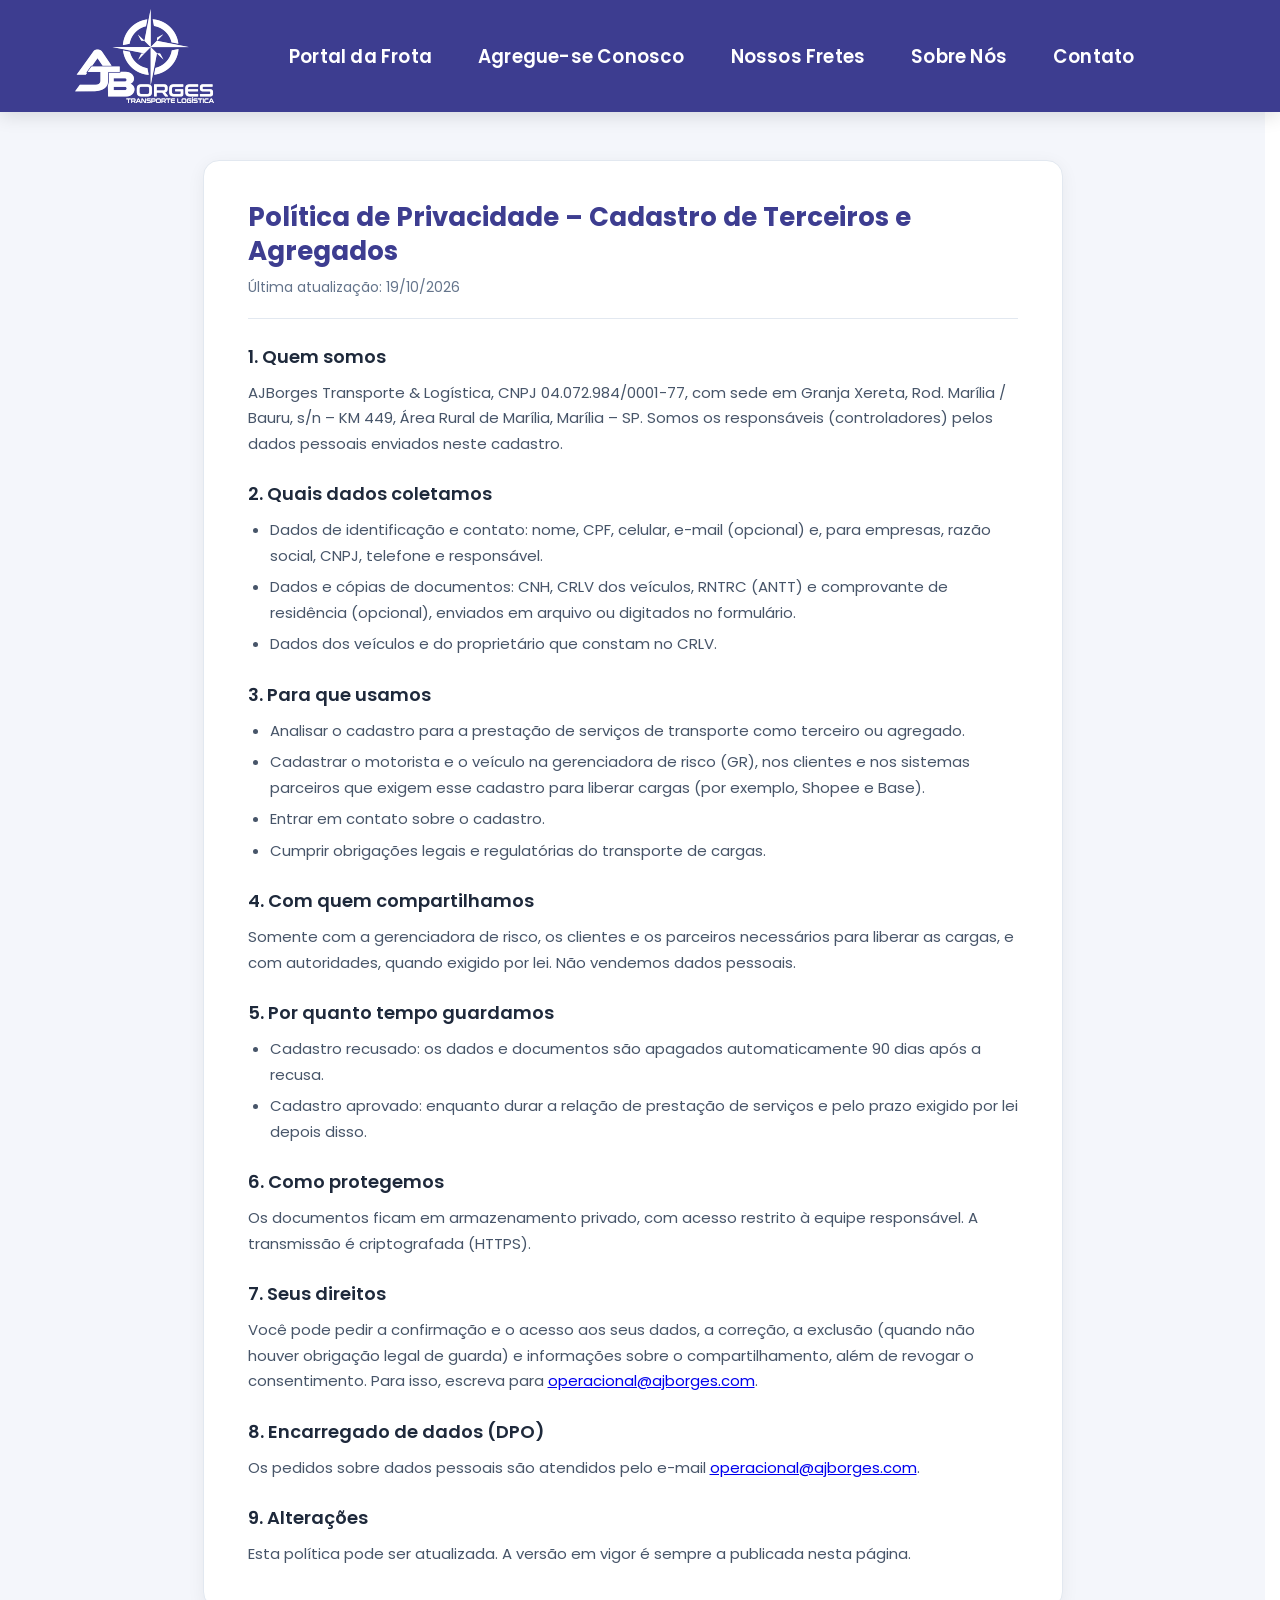
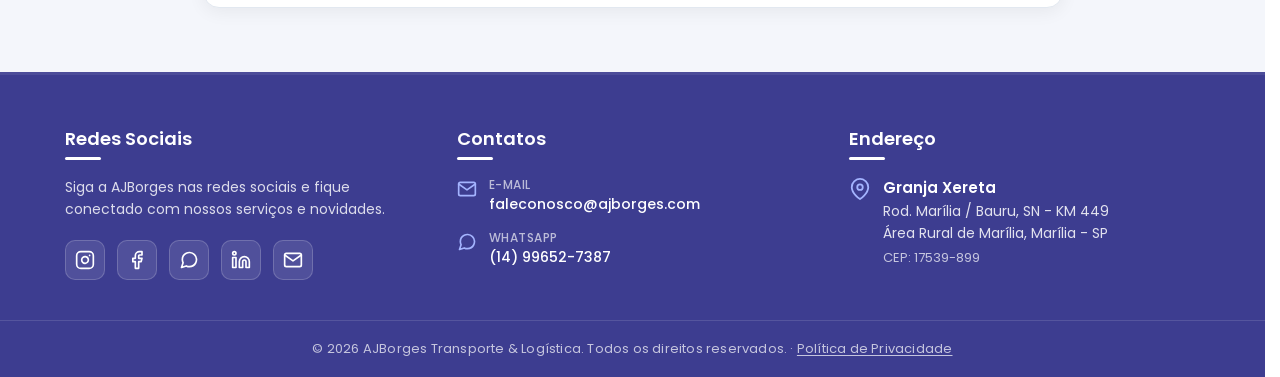
<file: HTML/politica-privacidade.html>
<!DOCTYPE html>
<html lang="pt-br">

<head>
    <meta charset="UTF-8">
    <meta name="viewport" content="width=device-width, initial-scale=1.0">
    <!-- Fonte única do site: Poppins (só os pesos usados nesta página) -->
    <link rel="preconnect" href="https://fonts.googleapis.com">
    <link rel="preconnect" href="https://fonts.gstatic.com" crossorigin>
    <link rel="stylesheet" href="https://fonts.googleapis.com/css2?family=Poppins:wght@400;500;600;700;800&display=swap">
    <link rel="stylesheet" href="../CSS/Nossofretes.css?v=3">
    <link rel="stylesheet" href="../CSS/politica-privacidade.css">
    <link rel="icon" href="../Imagens/favicon/favicon.ico?v=1" sizes="16x16 32x32 48x48">
    <link rel="icon" type="image/svg+xml" href="../Imagens/favicon/favicon.svg?v=1">
    <link rel="icon" type="image/png" sizes="32x32" href="../Imagens/favicon/favicon-32.png?v=1">
    <link rel="apple-touch-icon" sizes="180x180" href="../Imagens/favicon/apple-touch-icon.png?v=1">
    <title>Política de Privacidade - AJBorges Transportes</title>
</head>

<body>
    <header>
        <div class="header-AJBorges">
            <div class="logotipo-AJBorges">
                <a href="/" class="logo-link" aria-label="Página inicial AJBorges Transportes">
                    <img src="../Imagens/logo-header-branco-1x.png?v=20261104" srcset="../Imagens/logo-header-branco-1x.png?v=20261104 1x, ../Imagens/logo-header-branco-2x.png?v=20261104 2x" alt="AJBorges Transportes" height="100">
                </a>
            </div>
            <nav class="header-links" aria-label="Navegação principal">
                <ul class="lista-links">
                    <li><a href="Login.html#motorista">Portal da Frota</a></li>
                    <li><a href="FichaMultiCadastro.html">Agregue-se Conosco</a></li>
                    <li><a href="Nossosfretes.html">Nossos Fretes</a></li>
                    <li><a href="Sobrenos.html">Sobre Nós</a></li>
                    <li><a href="Contato.html">Contato</a></li>
                </ul>
            </nav>
        </div>
    </header>

    <main>
        <section class="politica-section">
            <article class="politica-card">
                <div class="politica-cabecalho">
                    <h1 class="politica-titulo">Política de Privacidade – Cadastro de Terceiros e Agregados</h1>
                    <p class="politica-atualizacao">Última atualização: 19/10/2026</p>
                </div>

                <section class="politica-bloco">
                    <h2>1. Quem somos</h2>
                    <p>AJBorges Transporte &amp; Logística, CNPJ 04.072.984/0001-77, com sede em Granja Xereta, Rod. Marília / Bauru, s/n – KM 449, Área Rural de Marília, Marília – SP. Somos os responsáveis (controladores) pelos dados pessoais enviados neste cadastro.</p>
                </section>

                <section class="politica-bloco">
                    <h2>2. Quais dados coletamos</h2>
                    <ul>
                        <li>Dados de identificação e contato: nome, CPF, celular, e-mail (opcional) e, para empresas, razão social, CNPJ, telefone e responsável.</li>
                        <li>Dados e cópias de documentos: CNH, CRLV dos veículos, RNTRC (ANTT) e comprovante de residência (opcional), enviados em arquivo ou digitados no formulário.</li>
                        <li>Dados dos veículos e do proprietário que constam no CRLV.</li>
                    </ul>
                </section>

                <section class="politica-bloco">
                    <h2>3. Para que usamos</h2>
                    <ul>
                        <li>Analisar o cadastro para a prestação de serviços de transporte como terceiro ou agregado.</li>
                        <li>Cadastrar o motorista e o veículo na gerenciadora de risco (GR), nos clientes e nos sistemas parceiros que exigem esse cadastro para liberar cargas (por exemplo, Shopee e Base).</li>
                        <li>Entrar em contato sobre o cadastro.</li>
                        <li>Cumprir obrigações legais e regulatórias do transporte de cargas.</li>
                    </ul>
                </section>

                <section class="politica-bloco">
                    <h2>4. Com quem compartilhamos</h2>
                    <p>Somente com a gerenciadora de risco, os clientes e os parceiros necessários para liberar as cargas, e com autoridades, quando exigido por lei. Não vendemos dados pessoais.</p>
                </section>

                <section class="politica-bloco">
                    <h2>5. Por quanto tempo guardamos</h2>
                    <ul>
                        <li>Cadastro recusado: os dados e documentos são apagados automaticamente 90 dias após a recusa.</li>
                        <li>Cadastro aprovado: enquanto durar a relação de prestação de serviços e pelo prazo exigido por lei depois disso.</li>
                    </ul>
                </section>

                <section class="politica-bloco">
                    <h2>6. Como protegemos</h2>
                    <p>Os documentos ficam em armazenamento privado, com acesso restrito à equipe responsável. A transmissão é criptografada (HTTPS).</p>
                </section>

                <section class="politica-bloco">
                    <h2>7. Seus direitos</h2>
                    <p>Você pode pedir a confirmação e o acesso aos seus dados, a correção, a exclusão (quando não houver obrigação legal de guarda) e informações sobre o compartilhamento, além de revogar o consentimento. Para isso, escreva para <a href="mailto:operacional@ajborges.com">operacional@ajborges.com</a>.</p>
                </section>

                <section class="politica-bloco">
                    <h2>8. Encarregado de dados (DPO)</h2>
                    <p>Os pedidos sobre dados pessoais são atendidos pelo e-mail <a href="mailto:operacional@ajborges.com">operacional@ajborges.com</a>.</p>
                </section>

                <section class="politica-bloco">
                    <h2>9. Alterações</h2>
                    <p>Esta política pode ser atualizada. A versão em vigor é sempre a publicada nesta página.</p>
                </section>
            </article>
        </section>
    </main>

    <footer>
        <div class="footer-container">
            <div class="bloco-footer">

                <div class="footer-coluna bloco-redessociais">
                    <div class="footer-coluna-header">
                        <h3>Redes Sociais</h3>
                    </div>
                    <p class="footer-descricao">Siga a AJBorges nas redes sociais e fique conectado com nossos serviços
                        e novidades.</p>
                    <div class="links-redessociais">
                        <a href="https://www.instagram.com/ajborgestransp/" target="_blank" rel="noopener noreferrer"
                            title="Instagram" aria-label="Instagram">
                            <svg xmlns="http://www.w3.org/2000/svg" viewBox="0 0 24 24" fill="none"
                                stroke="currentColor" stroke-width="2" stroke-linecap="round" stroke-linejoin="round">
                                <rect x="2" y="2" width="20" height="20" rx="5" ry="5"></rect>
                                <path d="M16 11.37A4 4 0 1 1 12.63 8 4 4 0 0 1 16 11.37z"></path>
                                <line x1="17.5" y1="6.5" x2="17.51" y2="6.5"></line>
                            </svg>
                        </a>
                        <a href="https://www.facebook.com/ajborgestransp" target="_blank" rel="noopener noreferrer"
                            title="Facebook" aria-label="Facebook">
                            <svg xmlns="http://www.w3.org/2000/svg" viewBox="0 0 24 24" fill="none"
                                stroke="currentColor" stroke-width="2" stroke-linecap="round" stroke-linejoin="round">
                                <path d="M18 2h-3a5 5 0 0 0-5 5v3H7v4h3v8h4v-8h3l1-4h-4V7a1 1 0 0 1 1-1h3z"></path>
                            </svg>
                        </a>
                        <a href="https://wa.me/5514996527387" target="_blank" rel="noopener noreferrer" title="WhatsApp"
                            aria-label="WhatsApp">
                            <svg xmlns="http://www.w3.org/2000/svg" viewBox="0 0 24 24" fill="none"
                                stroke="currentColor" stroke-width="2" stroke-linecap="round" stroke-linejoin="round">
                                <path
                                    d="M21 11.5a8.38 8.38 0 0 1-.9 3.8 8.5 8.5 0 0 1-7.6 4.7 8.38 8.38 0 0 1-3.8-.9L3 21l1.9-5.7a8.38 8.38 0 0 1-.9-3.8 8.5 8.5 0 0 1 4.7-7.6 8.38 8.38 0 0 1 3.8-.9h.5a8.48 8.48 0 0 1 8 8v.5z">
                                </path>
                            </svg>
                        </a>
                        <a href="https://www.linkedin.com/company/ajborges" target="_blank" rel="noopener noreferrer"
                            title="LinkedIn" aria-label="LinkedIn">
                            <svg xmlns="http://www.w3.org/2000/svg" viewBox="0 0 24 24" fill="none"
                                stroke="currentColor" stroke-width="2" stroke-linecap="round" stroke-linejoin="round">
                                <path
                                    d="M16 8a6 6 0 0 1 6 6v7h-4v-7a2 2 0 0 0-2-2 2 2 0 0 0-2 2v7h-4v-7a6 6 0 0 1 6-6z">
                                </path>
                                <rect x="2" y="9" width="4" height="12"></rect>
                                <circle cx="4" cy="4" r="2"></circle>
                            </svg>
                        </a>
                        <a href="mailto:faleconosco@ajborges.com" title="E-mail" aria-label="E-mail">
                            <svg xmlns="http://www.w3.org/2000/svg" viewBox="0 0 24 24" fill="none"
                                stroke="currentColor" stroke-width="2" stroke-linecap="round" stroke-linejoin="round">
                                <path d="M4 4h16c1.1 0 2 .9 2 2v12c0 1.1-.9 2-2 2H4c-1.1 0-2-.9-2-2V6c0-1.1.9-2 2-2z">
                                </path>
                                <polyline points="22,6 12,13 2,6"></polyline>
                            </svg>
                        </a>
                    </div>
                </div>

                <div class="footer-coluna bloco-contatos">
                    <div class="footer-coluna-header">
                        <h3>Contatos</h3>
                    </div>
                    <ul class="links-contatos-lista">
                        <li>
                            <svg class="icone-contato" xmlns="http://www.w3.org/2000/svg" viewBox="0 0 24 24"
                                fill="none" stroke="currentColor" stroke-width="2" stroke-linecap="round"
                                stroke-linejoin="round">
                                <path d="M4 4h16c1.1 0 2 .9 2 2v12c0 1.1-.9 2-2 2H4c-1.1 0-2-.9-2-2V6c0-1.1.9-2 2-2z">
                                </path>
                                <polyline points="22,6 12,13 2,6"></polyline>
                            </svg>
                            <div class="contato-info">
                                <span class="contato-tipo">E-mail</span>
                                <a href="mailto:faleconosco@ajborges.com">faleconosco@ajborges.com</a>
                            </div>
                        </li>
                        <li>
                            <svg class="icone-contato" xmlns="http://www.w3.org/2000/svg" viewBox="0 0 24 24"
                                fill="none" stroke="currentColor" stroke-width="2" stroke-linecap="round"
                                stroke-linejoin="round">
                                <path
                                    d="M21 11.5a8.38 8.38 0 0 1-.9 3.8 8.5 8.5 0 0 1-7.6 4.7 8.38 8.38 0 0 1-3.8-.9L3 21l1.9-5.7a8.38 8.38 0 0 1-.9-3.8 8.5 8.5 0 0 1 4.7-7.6 8.38 8.38 0 0 1 3.8-.9h.5a8.48 8.48 0 0 1 8 8v.5z">
                                </path>
                            </svg>
                            <div class="contato-info">
                                <span class="contato-tipo">WhatsApp</span>
                                <a href="https://wa.me/5514996527387" target="_blank" rel="noopener noreferrer">(14)
                                    99652-7387</a>
                            </div>
                        </li>
                    </ul>
                </div>

                <div class="footer-coluna bloco-endereco">
                    <div class="footer-coluna-header">
                        <h3>Endereço</h3>
                    </div>
                    <div class="conteudo-endereco">
                        <svg class="icone-endereco" xmlns="http://www.w3.org/2000/svg" viewBox="0 0 24 24" fill="none"
                            stroke="currentColor" stroke-width="2" stroke-linecap="round" stroke-linejoin="round">
                            <path d="M21 10c0 7-9 13-9 13s-9-6-9-13a9 9 0 0 1 18 0z"></path>
                            <circle cx="12" cy="10" r="3"></circle>
                        </svg>
                        <div class="endereco-texto">
                            <p class="endereco-empresa">Granja Xereta</p>
                            <p>Rod. Marília / Bauru, SN - KM 449</p>
                            <p>Área Rural de Marília, Marília - SP</p>
                            <p class="endereco-cep">CEP: 17539-899</p>
                        </div>
                    </div>
                </div>

            </div>
        </div>

        <div class="footer-bottom">
            <p>&copy; 2026 AJBorges Transporte &amp; Logística. Todos os direitos reservados. &middot; <a href="politica-privacidade.html">Política de Privacidade</a></p>
        </div>
    </footer>

    <!-- Faixa de aviso de atualização do site (o supabase-client.js traz a URL e a chave pública) -->
    <script src="../JavaScript/supabase-client.js"></script>
    <script src="../JavaScript/aviso-atualizacao.js?v=4" data-aviso-local="site"></script>
</body>

</html>
</file>
<file: CSS/Nossofretes.css>
* {
    margin: 0;
    padding: 0;
    box-sizing: border-box;
}

html {
    scrollbar-gutter: stable;
    overflow-y: scroll;
}

body {
    font-family: "Poppins", sans-serif;
    background-color: var(--branco);
    display: flex;
    flex-direction: column;
    min-height: 100vh;
}

:root {
    --azul-ajborges: #3d3d90;
    --azul-ajborges-escuro: #2b2b6d;
    --azul-ajborges-medio: #4a4aa8;
    --azul-ajborges-claro: #5c5cb8;
    --azul-ajborges-suave: #eef2ff;
    --azul-ajborges-alpha: rgba(61, 61, 144, 0.12);
    --azul-ajborges-glow: rgba(61, 61, 144, 0.25);
    --branco: #ffffff;
    --preto: #000000;
    --cinza: #aeaeae;
    --cinza-escuro: #1e293b;
    --cinza-medio: #64748b;
    --cinza-texto: #475569;
    --cinza-claro: #f8fafc;
    --cinza-hover: #f1f5f9;
    --cinza-borda: #e2e8f0;
    --cinza-borda-hover: #cbd5e1;
    --cinza-placeholder: #94a3b8;
    --cinza-fundo-muted: #f8f9fa;
    --fundo-principal: #f4f6fb;
    --card-background: #ffffff;
    --card-header-bg: #f8fafc;
    --verde-sucesso: #10b981;
    --verde-sucesso-escuro: #065f46;
    --verde-sucesso-fundo: #ecfdf5;
    --verde-sucesso-borda: #a7f3d0;
    --vermelho-perigo: #ef4444;
    --vermelho-perigo-escuro: #b91c1c;
    --vermelho-perigo-fundo: #fef2f2;
    --vermelho-perigo-borda: #fecaca;
    --amarelo-alerta: #f59e0b;
    --amarelo-alerta-escuro: #b45309;
    --amarelo-alerta-fundo: #fffbeb;
    --amarelo-alerta-borda: #fde68a;
    --azul-info: #3b82f6;
    --azul-info-escuro: #1d4ed8;
    --azul-info-fundo: #eff6ff;
    --azul-info-borda: #bfdbfe;
    --sombra-card: 0 4px 18px rgba(0, 0, 0, 0.06);
    --sombra-suave: 0 2px 8px rgba(0, 0, 0, 0.04);
    --sombra-elevada: 0 10px 25px rgba(61, 61, 144, 0.15);
}

/* --- HEADER --- */

header {
    width: 100%;
    position: fixed;
    top: 0;
    left: 0;
    z-index: 1000;
    background-color: var(--azul-ajborges);
    box-shadow: 0 4px 18px rgba(0, 0, 0, 0.12);
}

.header-AJBorges {
    width: 100%;
    max-width: 1200px;
    height: 112px;
    margin: 0 auto;
    padding: 0 32px;
    display: flex;
    justify-content: space-between;
    align-items: center;
}

/* Computador (links lado a lado): links logo depois do logo, a 56px dele; o espaço que sobra fica à direita */
@media (min-width: 781px) and (min-height: 501px) {
    .header-AJBorges {
        justify-content: flex-start;
        gap: 56px;
    }
}

.logotipo-AJBorges {
    display: flex;
    align-items: center;
}

.logotipo-AJBorges .logo-link {
    display: flex;
    align-items: center;
    text-decoration: none;
}

.logotipo-AJBorges img {
    height: 100px;
    width: auto;
    object-fit: contain;
    background-color: transparent;
    padding: 0;
    border-radius: 8px;
    box-shadow: none;
    transition: transform 0.25s ease;
}

.logotipo-AJBorges img:hover {
    transform: scale(1.04);
}

.header-links {
    display: flex;
    align-items: center;
}

.lista-links {
    display: flex;
    align-items: center;
    gap: 14px;
    list-style: none;
}

.lista-links li a {
    text-decoration: none;
    color: var(--branco);
    font-size: 18.5px;
    font-weight: 600;
    letter-spacing: 0.2px;
    padding: 8px 16px;
    border-radius: 6px;
    transition: all 0.25s ease;
    display: inline-block;
    white-space: nowrap;
}

.lista-links li a:hover,
.lista-links li a.link-ativo,
.lista-links li a.active {
    background-color: rgba(255, 255, 255, 0.18);
    color: var(--branco);
    transform: translateY(-1px);
}

/* --- CONTEÚDO PRINCIPAL (NOSSOS FRETES) --- */

main {
    margin-top: 112px;
    width: 100%;
    background-color: var(--fundo-principal);
    display: flex;
    flex-direction: column;
}

/* HERO NOSSOS FRETES COM FOTO SCANIA */
.fretes-hero {
    position: relative;
    width: 100%;
    min-height: 520px;
    display: flex;
    align-items: center;
    justify-content: center;
    overflow: hidden;
    padding: 130px 24px 115px;
    color: var(--branco);
    text-align: center;
}

.fretes-hero-bg {
    position: absolute;
    top: 0;
    left: 0;
    width: 100%;
    height: 100%;
    z-index: 1;
}

.fretes-hero-bg img {
    width: 100%;
    height: 100%;
    object-fit: cover;
    object-position: center 40%;
}

.fretes-hero-overlay {
    position: absolute;
    top: 0;
    left: 0;
    width: 100%;
    height: 100%;
    background: linear-gradient(
        135deg,
        rgba(15, 23, 42, 0.92) 0%,
        rgba(61, 61, 144, 0.88) 60%,
        rgba(43, 43, 109, 0.92) 100%
    );
}

.fretes-hero-container {
    max-width: 880px;
    margin: 0 auto;
    position: relative;
    z-index: 2;
}

.fretes-hero-titulo {
    font-size: 44px;
    font-weight: 800;
    line-height: 1.2;
    margin-bottom: 18px;
    letter-spacing: -0.5px;
    text-shadow: 0 2px 14px rgba(0, 0, 0, 0.5);
}

.fretes-hero-subtitulo {
    font-size: 17.5px;
    line-height: 1.68;
    color: #e2e8f0;
    max-width: 760px;
    margin: 0 auto;
    text-shadow: 0 1px 6px rgba(0, 0, 0, 0.45);
}

/* SEÇÃO CENTRAL PORTAL FRETEBRAS */
.fretebras-portal-section {
    padding: 0 24px;
    margin-top: -50px;
    position: relative;
    z-index: 10;
}

.fretebras-portal-container {
    max-width: 1000px;
    margin: 0 auto;
}

.fretebras-card-destaque {
    background: #ffffff;
    border-radius: 20px;
    padding: 48px 40px;
    border: 1.5px solid var(--cinza-borda);
    box-shadow: 0 12px 35px rgba(27, 27, 78, 0.08), 0 4px 12px rgba(0, 0, 0, 0.03);
    text-align: center;
}

.fretebras-card-header {
    max-width: 760px;
    margin: 0 auto 36px;
}

.fretebras-badge-tag {
    display: inline-flex;
    align-items: center;
    gap: 8px;
    background-color: var(--verde-sucesso-fundo);
    color: var(--verde-sucesso-escuro);
    border: 1px solid var(--verde-sucesso-borda);
    padding: 6px 16px;
    border-radius: 999px;
    font-size: 12.5px;
    font-weight: 700;
    letter-spacing: 0.3px;
    margin-bottom: 18px;
}

.live-pulse {
    width: 8px;
    height: 8px;
    background-color: var(--verde-sucesso);
    border-radius: 50%;
    box-shadow: 0 0 0 0 rgba(16, 185, 129, 0.7);
    animation: livePulseAnim 1.8s infinite;
}

@keyframes livePulseAnim {
    0% {
        box-shadow: 0 0 0 0 rgba(16, 185, 129, 0.7);
    }
    70% {
        box-shadow: 0 0 0 8px rgba(16, 185, 129, 0);
    }
    100% {
        box-shadow: 0 0 0 0 rgba(16, 185, 129, 0);
    }
}

.fretebras-titulo {
    font-size: 28px;
    font-weight: 800;
    color: #1e293b;
    margin-bottom: 14px;
    line-height: 1.3;
}

.fretebras-desc {
    font-size: 15px;
    line-height: 1.65;
    color: var(--cinza-texto);
}

.fretebras-desc strong {
    color: var(--azul-ajborges);
}

.fretebras-info-grid {
    display: grid;
    grid-template-columns: repeat(3, 1fr);
    gap: 20px;
    margin-bottom: 40px;
    text-align: left;
}

/* Ícones da página (mural e vantagens): a mesma caixa, o mesmo ícone e o mesmo alinhamento */
.icone-caixa {
    width: 44px;
    height: 44px;
    border-radius: 12px;
    background-color: var(--azul-ajborges-suave);
    color: var(--azul-ajborges);
    display: flex;
    align-items: center;
    justify-content: center;
    flex-shrink: 0;
}

.icone-caixa svg {
    width: 22px;
    height: 22px;
}

.info-ponto {
    background-color: #f8fafc;
    border: 1px solid var(--cinza-borda);
    border-radius: 16px;
    padding: 22px;
    display: flex;
    align-items: flex-start;
    gap: 16px;
}

.info-ponto > div:last-child {
    display: flex;
    flex-direction: column;
    min-width: 0;
}

.info-ponto strong {
    font-size: 15px;
    color: #1e293b;
    font-weight: 700;
    margin-bottom: 2px;
}

.info-ponto span {
    font-size: 13px;
    color: var(--cinza-medio);
    line-height: 1.5;
    text-wrap: pretty;
}

.fretebras-acoes {
    display: flex;
    align-items: center;
    justify-content: center;
    gap: 18px;
    flex-wrap: wrap;
}

.btn-fretebras-principal {
    display: inline-flex;
    align-items: center;
    gap: 10px;
    background: linear-gradient(135deg, var(--azul-ajborges) 0%, var(--azul-ajborges-escuro) 100%);
    color: #ffffff;
    font-size: 15px;
    font-weight: 700;
    padding: 16px 36px;
    border-radius: 12px;
    text-decoration: none;
    box-shadow: 0 6px 20px rgba(61, 61, 144, 0.3);
    transition: all 0.25s ease;
}

.btn-fretebras-principal:hover {
    background: linear-gradient(135deg, var(--azul-ajborges-medio) 0%, var(--azul-ajborges) 100%);
    box-shadow: 0 10px 25px rgba(61, 61, 144, 0.45);
    transform: translateY(-2px);
}

.btn-fretebras-principal svg {
    transition: transform 0.25s ease;
}

.btn-fretebras-principal:hover svg {
    transform: translate(3px, -3px);
}

.btn-fretebras-whatsapp {
    display: inline-flex;
    align-items: center;
    gap: 8px;
    background-color: #25d366;
    color: #ffffff;
    font-size: 14.5px;
    font-weight: 700;
    padding: 16px 28px;
    border-radius: 12px;
    text-decoration: none;
    box-shadow: 0 6px 20px rgba(37, 211, 102, 0.25);
    transition: all 0.25s ease;
}

.btn-fretebras-whatsapp:hover {
    background-color: #1eb954;
    box-shadow: 0 10px 25px rgba(37, 211, 102, 0.35);
    transform: translateY(-2px);
}

/* SEÇÃO 3 BLOCOS DE VANTAGENS (100% ESTÁTICOS) */
.vantagens-section {
    padding: 60px 24px 80px;
    width: 100%;
}

.vantagens-container {
    max-width: 1000px;
    margin: 0 auto;
}

.vantagens-grid {
    display: grid;
    grid-template-columns: repeat(3, 1fr);
    gap: 24px;
}

.vantagem-card {
    background: #ffffff;
    border-radius: 16px;
    padding: 22px;
    border: 1px solid var(--cinza-borda);
    box-shadow: 0 4px 16px rgba(0, 0, 0, 0.04);
    display: flex;
    align-items: flex-start;
    gap: 16px;
    transform: none !important;
    transition: border-color 0.2s ease, box-shadow 0.2s ease;
}

.vantagem-card:hover {
    transform: none !important;
    border-color: rgba(61, 61, 144, 0.25);
    box-shadow: 0 6px 20px rgba(61, 61, 144, 0.08);
}

.vantagem-info h4 {
    font-size: 15px;
    font-weight: 700;
    color: #1e293b;
    margin-bottom: 6px;
}

.vantagem-info p {
    font-size: 13px;
    color: var(--cinza-texto);
    line-height: 1.5;
    text-wrap: pretty;
}



/* RESPONSIVIDADE DE NOSSOS FRETES */
@media (max-width: 1024px) {
    .fretebras-info-grid {
        grid-template-columns: 1fr;
    }

    .vantagens-grid {
        grid-template-columns: repeat(2, 1fr);
    }
}

@media (max-width: 640px) {
    .fretes-hero {
        padding: 70px 16px 80px;
        min-height: 380px;
    }

    .fretes-hero-titulo {
        font-size: 28px;
    }

    .fretes-hero-subtitulo {
        font-size: 15px;
    }

    .fretebras-portal-section {
        padding: 0 16px;
        margin-top: -35px;
    }

    .fretebras-card-destaque {
        padding: 30px 18px;
    }

    .fretebras-titulo {
        font-size: 22px;
    }

    .fretebras-acoes {
        flex-direction: column;
        width: 100%;
    }

    .btn-fretebras-principal,
    .btn-fretebras-whatsapp {
        width: 100%;
        justify-content: center;
    }

    .vantagens-section {
        padding: 40px 16px 60px;
    }

    .vantagens-grid {
        grid-template-columns: 1fr;
        gap: 16px;
    }
}

/* --- SISTEMA DE ANIMAÇÕES SCROLL REVEAL (ESTILO MARILAN) --- */
.reveal-up,
.reveal-left,
.reveal-right,
.reveal-scale,
.reveal-fade {
    opacity: 0;
    will-change: transform, opacity;
    transition: opacity 0.85s cubic-bezier(0.16, 1, 0.3, 1), transform 0.85s cubic-bezier(0.16, 1, 0.3, 1);
}

.reveal-up {
    transform: translateY(35px);
}

.reveal-left {
    transform: translateX(-40px);
}

.reveal-right {
    transform: translateX(40px);
}

.reveal-scale {
    transform: scale(0.92);
}

.reveal-fade {
    transform: scale(0.96);
}

.revealed {
    opacity: 1 !important;
    transform: translate(0, 0) scale(1) !important;
}

/* Efeito Cascata / Stagger Delay */
.stagger-delay:nth-child(1) { transition-delay: 0.05s; }
.stagger-delay:nth-child(2) { transition-delay: 0.14s; }
.stagger-delay:nth-child(3) { transition-delay: 0.23s; }
.stagger-delay:nth-child(4) { transition-delay: 0.32s; }
.stagger-delay:nth-child(5) { transition-delay: 0.41s; }
.stagger-delay:nth-child(6) { transition-delay: 0.50s; }
.stagger-delay:nth-child(7) { transition-delay: 0.59s; }
.stagger-delay:nth-child(8) { transition-delay: 0.68s; }
.stagger-delay:nth-child(9) { transition-delay: 0.77s; }
.stagger-delay:nth-child(10) { transition-delay: 0.86s; }

/* --- FOOTER --- */

footer {
    width: 100%;
    background-color: var(--azul-ajborges);
    color: var(--branco);
    padding-top: 50px;
    margin-top: auto;
    border-top: 3px solid rgba(255, 255, 255, 0.08);
}

.footer-container {
    width: 100%;
    max-width: 1200px;
    margin: 0 auto;
    padding: 0 32px 40px;
}

.bloco-footer {
    display: grid;
    grid-template-columns: repeat(3, 1fr);
    gap: 40px;
    align-items: flex-start;
}

.footer-coluna {
    display: flex;
    flex-direction: column;
    gap: 16px;
}

.footer-coluna-header h3 {
    font-size: 18px;
    font-weight: 600;
    color: var(--branco);
    position: relative;
    display: inline-block;
    padding-bottom: 8px;
}

.footer-coluna-header h3::after {
    content: '';
    position: absolute;
    bottom: 0;
    left: 0;
    width: 36px;
    height: 3px;
    background-color: var(--branco);
    border-radius: 2px;
}

.footer-descricao {
    font-size: 14px;
    line-height: 1.6;
    color: rgba(255, 255, 255, 0.82);
}

.links-redessociais {
    display: flex;
    gap: 12px;
    align-items: center;
    flex-wrap: wrap;
    margin-top: 4px;
}

.links-redessociais a {
    width: 40px;
    height: 40px;
    border-radius: 10px;
    background-color: rgba(255, 255, 255, 0.1);
    border: 1px solid rgba(255, 255, 255, 0.18);
    display: flex;
    align-items: center;
    justify-content: center;
    color: var(--branco);
    text-decoration: none;
    transition: all 0.3s cubic-bezier(0.25, 0.8, 0.25, 1);
}

.links-redessociais a svg {
    width: 20px;
    height: 20px;
    transition: transform 0.25s ease;
}

.links-redessociais a:hover {
    background-color: var(--branco);
    color: var(--azul-ajborges);
    transform: translateY(-3px);
    box-shadow: 0 6px 16px rgba(0, 0, 0, 0.25);
}

.links-redessociais a:hover svg {
    transform: scale(1.1);
}

.links-contatos-lista {
    list-style: none;
    display: flex;
    flex-direction: column;
    gap: 14px;
}

.links-contatos-lista li {
    display: flex;
    align-items: flex-start;
    gap: 12px;
}

.icone-contato {
    width: 20px;
    height: 20px;
    color: #a4b4ff;
    flex-shrink: 0;
    margin-top: 3px;
}

.contato-info {
    display: flex;
    flex-direction: column;
}

.contato-tipo {
    font-size: 12px;
    color: rgba(255, 255, 255, 0.65);
    text-transform: uppercase;
    letter-spacing: 0.5px;
    font-weight: 500;
}

.contato-info a {
    color: var(--branco);
    text-decoration: none;
    font-size: 14px;
    font-weight: 500;
    transition: color 0.2s ease;
}

.contato-info a:hover {
    color: #c0cdff;
    text-decoration: underline;
}

.conteudo-endereco {
    display: flex;
    align-items: flex-start;
    gap: 12px;
}

.icone-endereco {
    width: 22px;
    height: 22px;
    color: #a4b4ff;
    flex-shrink: 0;
    margin-top: 2px;
}

.endereco-texto p {
    font-size: 14px;
    line-height: 1.6;
    color: rgba(255, 255, 255, 0.85);
}

.endereco-texto .endereco-empresa {
    font-weight: 600;
    color: var(--branco);
    font-size: 15px;
}

.endereco-texto .endereco-cep {
    color: rgba(255, 255, 255, 0.7);
    font-size: 13px;
    margin-top: 4px;
}

.footer-bottom {
    width: 100%;
    border-top: 1px solid rgba(255, 255, 255, 0.12);
    padding: 18px 32px;
    text-align: center;
}

.footer-bottom p {
    font-size: 13px;
    color: rgba(255, 255, 255, 0.7);
    letter-spacing: 0.2px;
}

.footer-bottom a {
    color: inherit;
    text-decoration: underline;
    text-underline-offset: 2px;
}

.footer-bottom a:hover {
    color: #ffffff;
}

/* --- RESPONSIVIDADE (Header e Footer) --- */

@media (max-width: 900px) {
    .bloco-footer {
        grid-template-columns: repeat(2, 1fr);
        gap: 32px;
    }
}

/* Menu com 5 links numa linha ao lado do logo: fonte e espaçamento diminuem com a largura */
@media (max-width: 1140px) {
    .lista-links {
        gap: 8px;
    }

    .lista-links li a {
        font-size: 17px;
        padding: 7px 13px;
    }
}

@media (max-width: 960px) {
    .header-AJBorges {
        padding: 0 20px;
    }

    .lista-links {
        gap: 6px;
    }

    .lista-links li a {
        font-size: 15px;
        padding: 7px 10px;
    }
}

@media (max-width: 860px) {
    .lista-links {
        gap: 4px;
    }

    .lista-links li a {
        font-size: 13.5px;
        padding: 6px 8px;
    }
}

@media (max-width: 640px) {
    .bloco-footer {
        grid-template-columns: 1fr;
        gap: 28px;
    }

    .footer-container {
        padding: 0 20px 30px;
    }
}

/* ==========================================================================
   HEADER NO CELULAR: rola com a página e não cobre o conteúdo
   ========================================================================== */

/* Header rola com a página (estreito ou deitado): nunca cobre o conteúdo */
@media (max-width: 780px), (max-height: 500px) {
    header {
        position: relative;
    }

    main {
        margin-top: 0;
    }
}

@media (max-height: 500px) {
    .header-AJBorges {
        height: 64px;
    }

    .logotipo-AJBorges img {
        height: 56px;
    }
}

/* 641 a 780px: logo em cima e os 5 links numa linha embaixo */
@media (max-width: 780px) {
    .header-AJBorges {
        height: auto;
        padding: 10px 20px;
        flex-direction: column;
        gap: 6px;
    }
}

@media (max-width: 640px) {
    /* Header compacto: logo + 5 links em grade de 2 colunas (3 linhas) com botões de 44px */
    .header-AJBorges {
        padding: 10px 12px;
        gap: 8px;
    }

    .logotipo-AJBorges img {
        height: 56px;
    }

    .header-links,
    .lista-links {
        width: 100%;
    }

    .lista-links {
        display: grid;
        grid-template-columns: 1fr 1fr;
        align-items: stretch;
        gap: 6px;
    }

    /* botões da mesma linha com a mesma altura */
    .lista-links li {
        display: flex;
    }

    /* 5º link sozinho ocupa a linha toda */
    .lista-links li:last-child:nth-child(odd) {
        grid-column: 1 / -1;
    }

    .lista-links li a {
        display: flex;
        align-items: center;
        justify-content: center;
        width: 100%;
        min-height: 44px;
        font-size: 14px;
        line-height: 1.2;
        padding: 8px 6px;
        text-align: center;
        white-space: normal;
    }
}

/* Celular pequeno (<=374px): "Agregue-se Conosco" cabe na coluna (no 320px quebra em 2 linhas) */
@media (max-width: 374px) {
    .lista-links li a {
        font-size: 13px;
    }
}
</file>
<file: CSS/politica-privacidade.css>
/* Página Política de Privacidade (header, rodapé e base vêm de Nossofretes.css) */

.politica-section {
    width: 100%;
    padding: 48px 24px 64px;
}

.politica-card {
    width: 100%;
    max-width: 860px;
    margin: 0 auto;
    background-color: var(--card-background);
    border: 1px solid var(--cinza-borda);
    border-radius: 16px;
    box-shadow: var(--sombra-card);
    padding: 40px 44px;
    color: var(--cinza-texto);
}

.politica-cabecalho {
    border-bottom: 1px solid var(--cinza-borda);
    padding-bottom: 20px;
    margin-bottom: 8px;
}

.politica-titulo {
    font-size: 26px;
    line-height: 1.3;
    color: var(--azul-ajborges);
    font-weight: 700;
}

.politica-atualizacao {
    margin-top: 8px;
    font-size: 14px;
    color: var(--cinza-medio);
}

.politica-bloco {
    margin-top: 24px;
}

.politica-bloco h2 {
    font-size: 18px;
    color: var(--cinza-escuro);
    font-weight: 600;
    margin-bottom: 10px;
}

.politica-bloco p,
.politica-bloco li {
    font-size: 15px;
    line-height: 1.7;
}

.politica-bloco ul {
    padding-left: 22px;
    display: flex;
    flex-direction: column;
    gap: 6px;
}

@media (max-width: 640px) {
    .politica-section {
        padding: 24px 16px 40px;
    }

    .politica-card {
        padding: 24px 18px;
        border-radius: 12px;
    }

    .politica-titulo {
        font-size: 21px;
    }

    .politica-bloco h2 {
        font-size: 16.5px;
    }

    .politica-bloco p,
    .politica-bloco li {
        font-size: 14.5px;
        overflow-wrap: break-word;
    }
}
</file>
